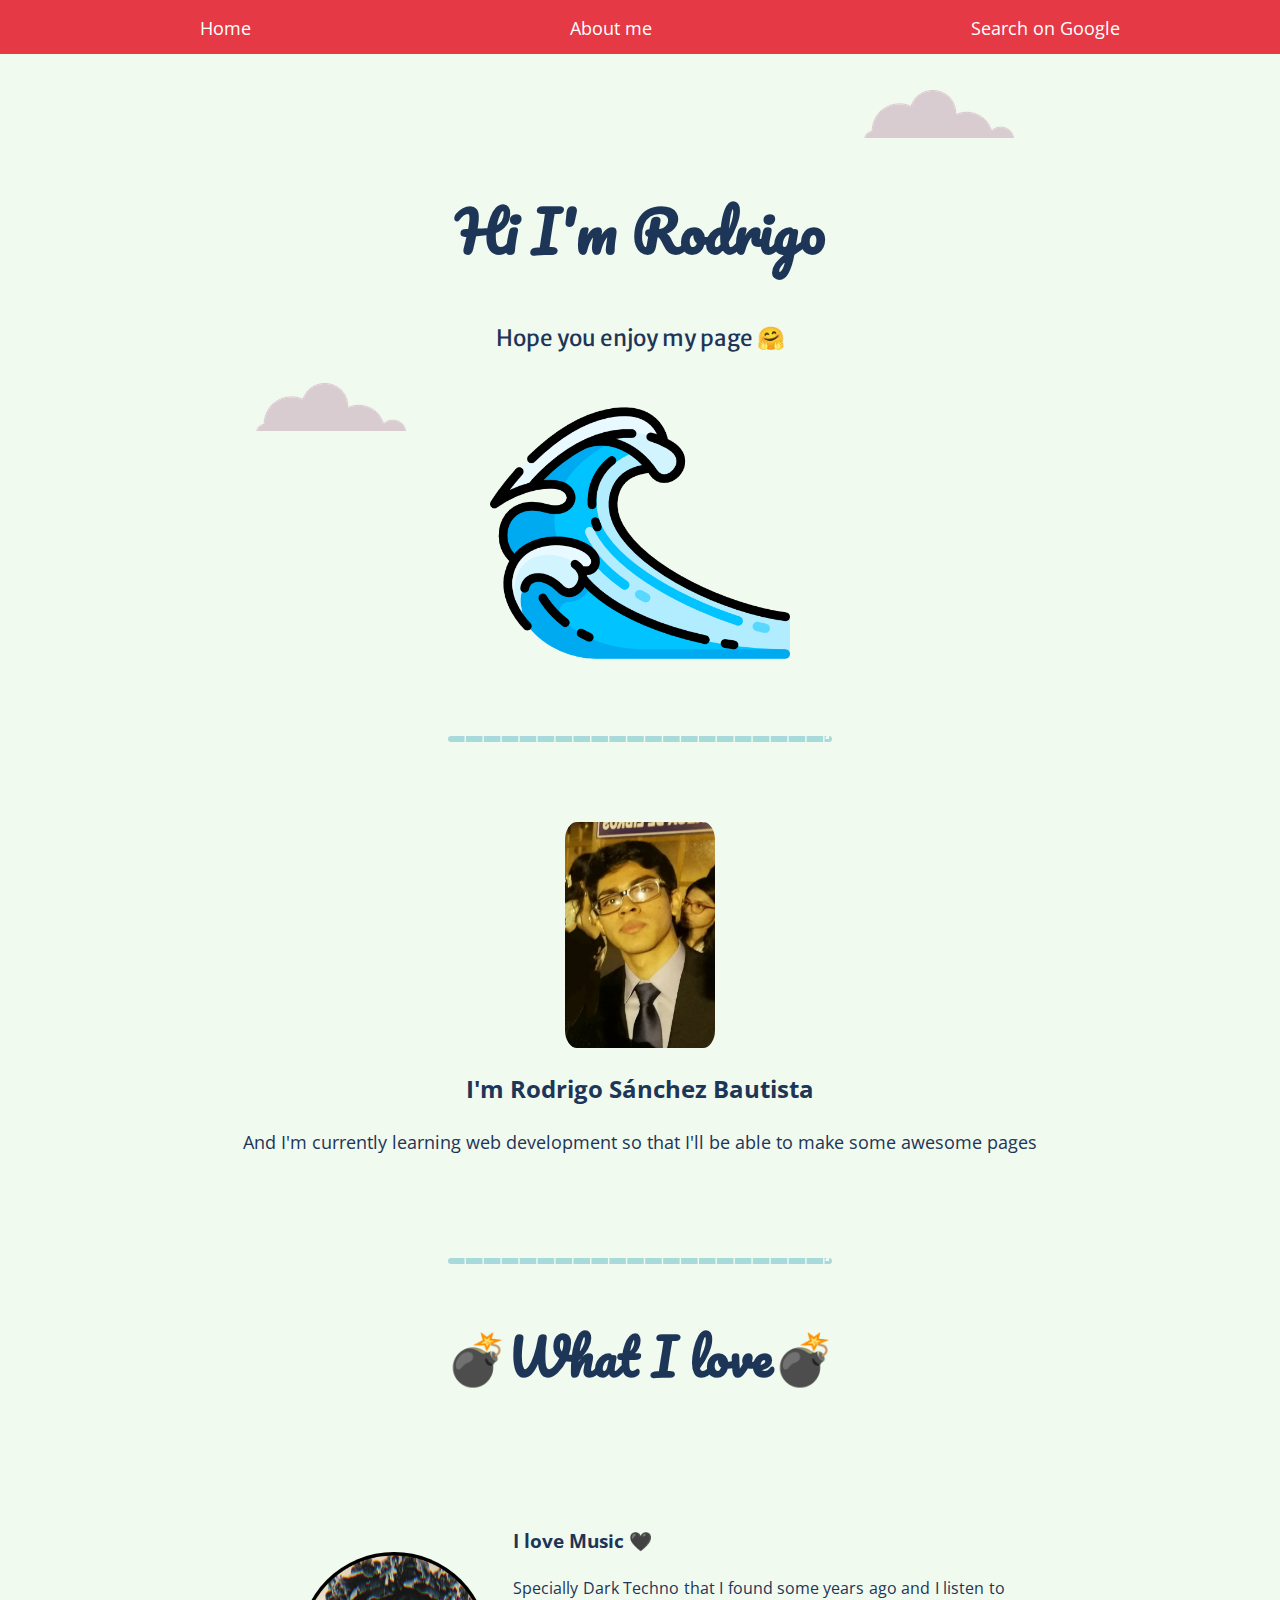
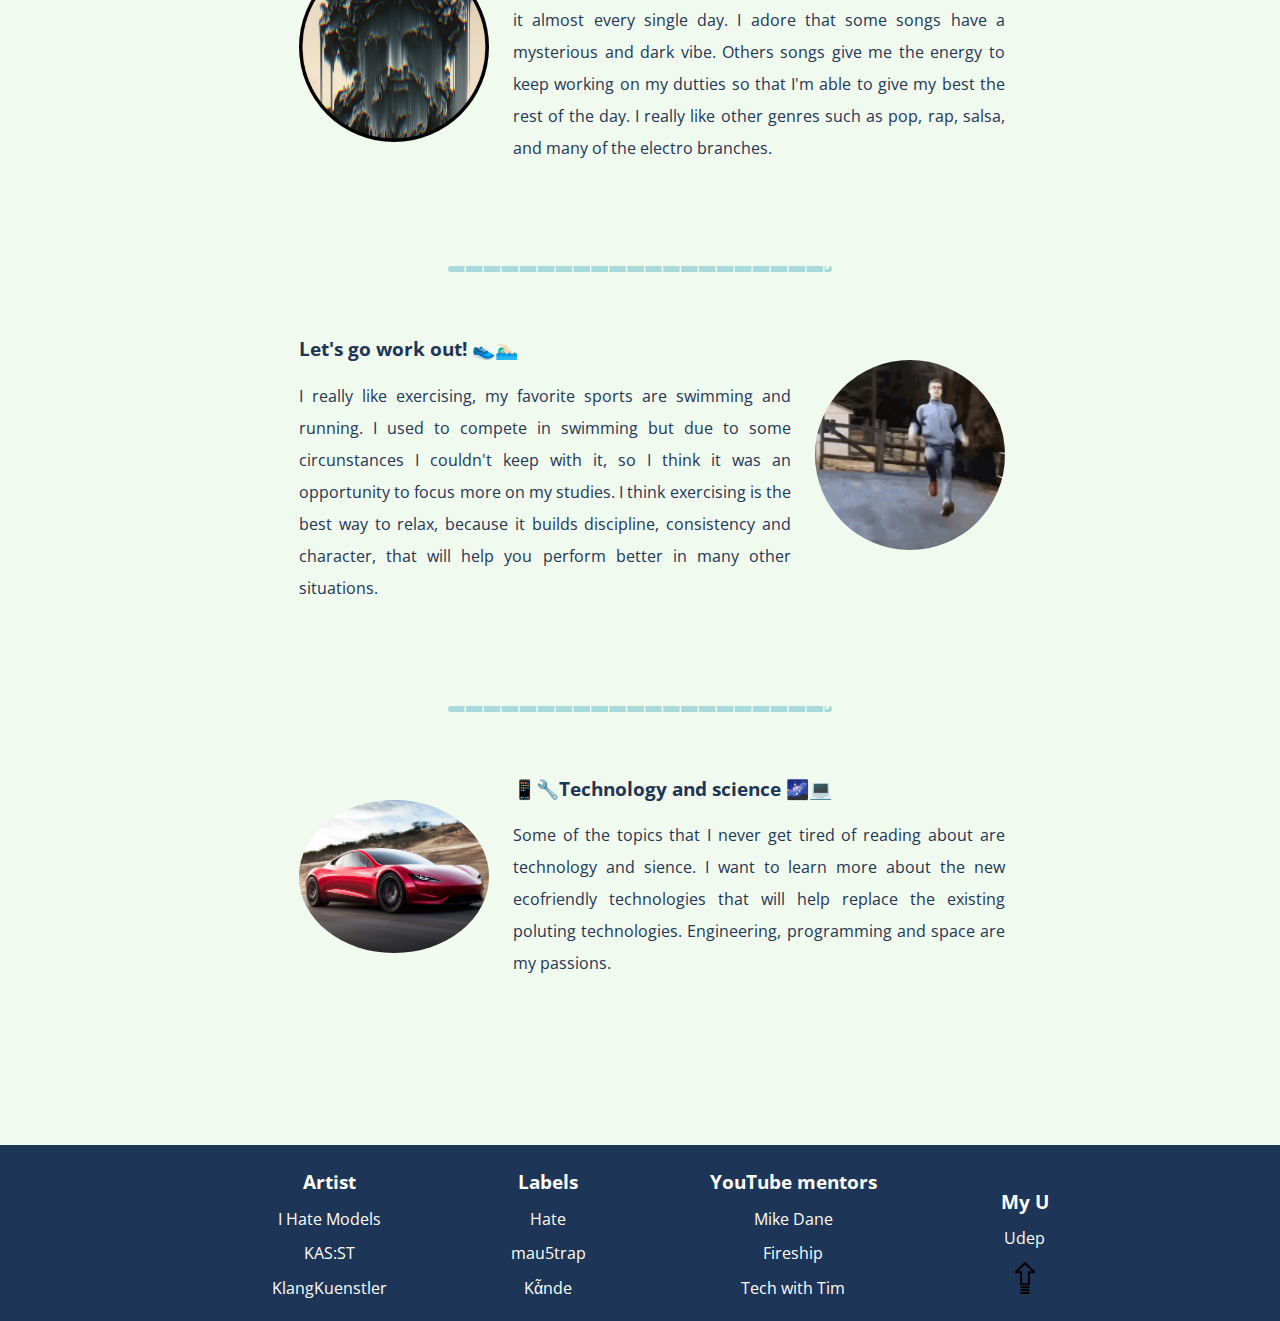
<file: index.html>
<!DOCTYPE html>
<html lang="en">
  <head>
    <meta charset="UTF-8" />
    <meta http-equiv="X-UA-Compatible" content="IE=edge" />
    <meta name="viewport" content="width=device-width, initial-scale=1.0" />
    <link rel="icon" href="favicon.ico" />
    <title>Rodrigo's page</title>
    <link rel="preconnect" href="https://fonts.gstatic.com" />
    <link
      href="https://fonts.googleapis.com/css2?family=Merriweather+Sans&family=Open+Sans&family=Pacifico&display=swap"
      rel="stylesheet"
    />
    <link rel="stylesheet" href="style.css" />
  </head>
  <body>
    <nav class="navbar">
      <ul class="navbar-nav ul-nav">
        <li class=""><a class="anchor-nav" href="index.html">Home</a></li>
        <li><a class="anchor-nav" href="about-me.html">About me</a></li>
        <li>
          <a class="anchor-nav" href="https://google.com" target="_blank"
            >Search on Google</a
          >
        </li>
      </ul>
    </nav>

    <div class="page-container">
      <img style="margin-left: 65vw" src="img/cloud.png" alt="a cloud" />
      <div class="intro-container">
        <h1 style="font-size: 3.5rem">Hi I'm Rodrigo</h1>
        <p
          style="
            font-size: 1.4rem;
            font-family: 'Merriweather Sans', sans-serif;
            text-align: center;
          "
        >
        Hope you enjoy my page 🤗
        </p>
      </div>

      <div class="intro-container">
        <img class="cloud" src="img/cloud.png" alt="a cloud" />
        <img style="width:300px" src="img/wave.png" alt="a wave" />
        <br />
      </div>

      <hr />

      <div class="intro-container" style="padding: 2rem;">
        <img
          class="my_photo"
          src="img/My photo.jpeg"
          alt="A photo of Rodrigo Sánchez"
        />
        <h2>I'm Rodrigo Sánchez Bautista</h2>
        <p style="font-size: 1.1rem;">
          And I'm currently learning web development so that I'll be able to make some
          awesome pages
        </p>
      </div>

      <hr />
      <h1 style="margin: auto auto 8rem;"> 💣What I love💣</h1>
      <div class="img-and-text">
        <img class="circle-img" src="img/Introversion.jpg" alt="marcus aurelius bust" />
        <h3 ">I love Music 🖤</h3>
        <p>
          Specially Dark Techno that I found some years ago and I listen to it almost every single day. 
          I adore that some songs have a mysterious and dark vibe. Others songs give me the energy to
          keep working on my dutties so that I'm able to give my best the rest of the day. I really like 
          other genres such as pop, rap, salsa, and many of the electro branches.
        </p>
        <br />
      </div>

      <hr />

      <div class="img-and-text">
        <img class="circle-gif" src="img/running3.gif" alt="running" />
        <h3 style="margin-left: 1.5rem;">Let's go work out! 👟🏊🏻‍♂️</h3>
        <p style="margin-left: 1.5rem;">
          I really like exercising, my favorite sports are swimming and running.
          I used to compete in swimming but due to some circunstances I couldn't keep with it, 
          so I think it was an opportunity to focus more on my studies. I think exercising is the best
          way to relax, because it builds discipline, consistency and character,
          that will help you perform better in many other situations.
        </p>
        <br />
      </div>

      <hr>

      <div class="img-and-text">
        <img class="circle-img" src="img/tesla-roadster-square.png" alt="tesla roadster" />
        <h3>📱🔧Technology and science 🌌💻</h3>
        <p>
          Some of the topics that I never get tired of reading about are technology and sience. 
          I want to learn more about the new ecofriendly technologies that will help replace
          the existing poluting technologies. Engineering, programming and space are my passions.
        </p>
        <br />
      </div>

    </div>

    <!--Footer-->
    <footer>
      <div class="footer">
        <ul class="ul-footer">
          <li class="li-footer li-foot-titles">Artist</li>
          <li class="li-footer"><a class="anchor-nav" href="https://www.youtube.com/channel/UCLbghrmYY2iY4RKitpIbc7Q" target="_blank">I Hate Models</a></li>
          <li class="li-footer"><a class="anchor-nav" href="https://www.youtube.com/channel/UC4TpV2iGpAmoM5N8eo5XxwA" target="_blank">KAS:ST</a></li>
          <li class="li-footer"><a class="anchor-nav" href="https://www.youtube.com/channel/UCVhGY5dI7gD1uArjjkuNr_w" target="_blank">KlangKuenstler</a></li>
        </ul>
        <ul class="ul-footer">
          <li class="li-footer li-foot-titles">Labels</li>
          <li class="li-footer"><a class="anchor-nav" href="https://www.youtube.com/channel/UC6qQOTx9LuKMC5p2dbjmSRg" target="_blank">Hate</a></li>
          <li class="li-footer"><a class="anchor-nav" href="https://www.youtube.com/user/mau5trap" target="_blank">mau5trap</a></li>
          <li class="li-footer"><a class="anchor-nav" href="https://www.youtube.com/user/XCANDE90X" target="_blank">Kἇnde</a></li>
        </ul>
        <ul class="ul-footer">
          <li class="li-footer li-foot-titles">YouTube mentors</li>
          <li class="li-footer"><a class="anchor-nav" href="https://www.youtube.com/channel/UCvmINlrza7JHB1zkIOuXEbw" target="_blank">Mike Dane</a></li>
          <li class="li-footer"><a class="anchor-nav" href="https://www.youtube.com/c/AngularFirebase" target="_blank">Fireship</a></li>
          <li class="li-footer"><a class="anchor-nav" href="https://www.youtube.com/channel/UC4JX40jDee_tINbkjycV4Sg" target="_blank">Tech with Tim</a></li>
        </ul>
        <ul class="ul-footer">
          <li class="li-footer li-foot-titles">My U</li>
          <li class="li-footer"><a class="anchor-nav" href="http://udep.edu.pe/" target="_blank">Udep</a></li>
          <li class="li-footer"><a class="anchor-nav" href=""><img src="img/up-arrow.png" alt="up arrow"></a></li>
        </ul>
      </div>
    </footer>
  </body>
</html>
</file>
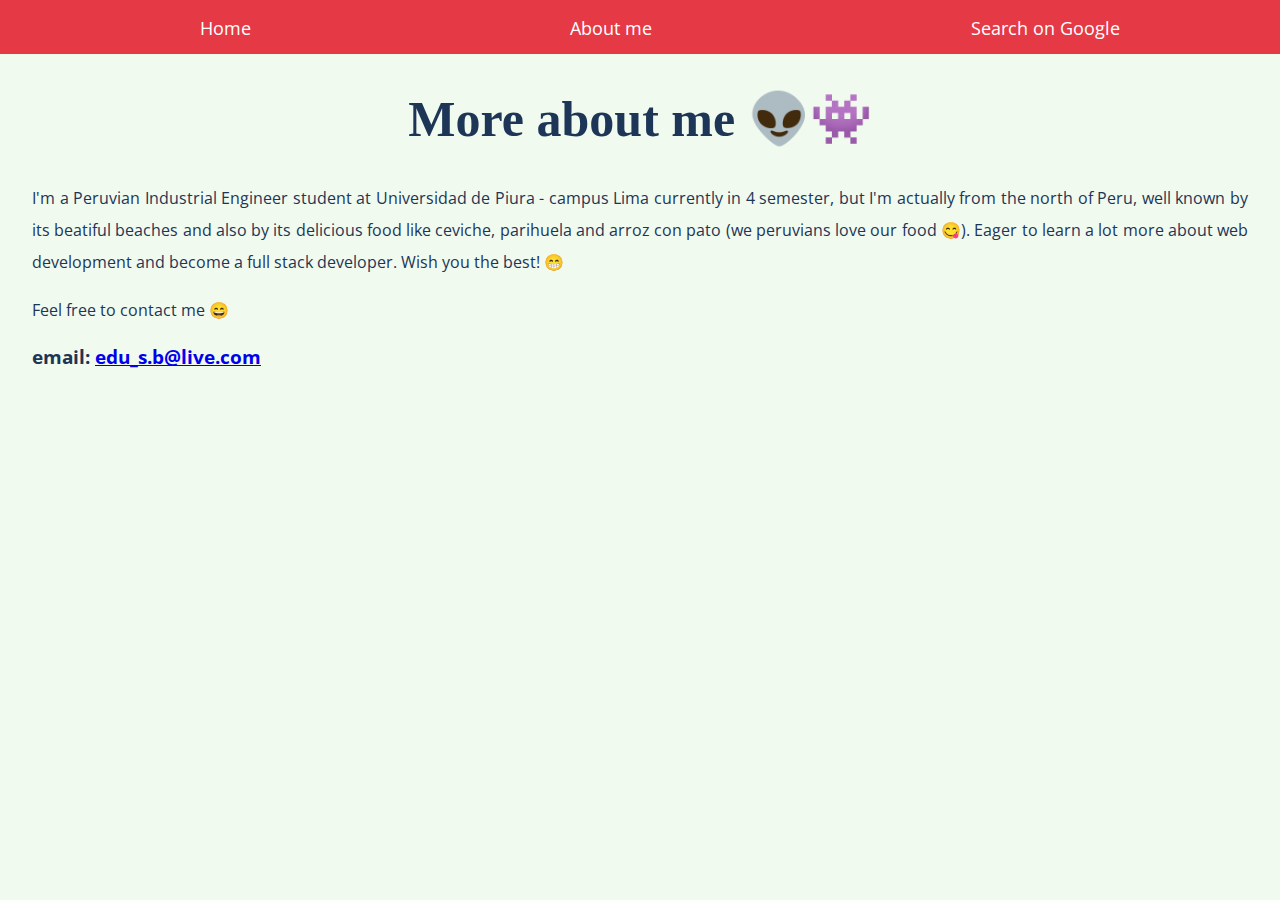
<file: about-me.html>
<!DOCTYPE html>
<html lang="en">
  <head>
    <meta charset="UTF-8" />
    <meta http-equiv="X-UA-Compatible" content="IE=edge" />
    <meta name="viewport" content="width=device-width, initial-scale=1.0" />
    <link
      href="https://fonts.googleapis.com/css2?family=Open+Sans:wght@300;400&display=swap"
      rel="stylesheet"
    />
    <link rel="stylesheet" href="style.css" />
    <title>Rodrigo's page</title>
  </head>
  <body>
    <nav class="navbar">
      <ul class="navbar-nav ul-nav">
        <li class=""><a class="anchor-nav" href="index.html">Home</a></li>
        <li><a class="anchor-nav" href="about-me.html">About me</a></li>
        <li>
          <a class="anchor-nav" href="https://google.com" target="_blank"
            >Search on Google</a
          >
        </li>
      </ul>
    </nav>

    <div class="page-container">
      <h1>More about me 👽👾</h1>
      <p>
        I'm a Peruvian Industrial Engineer student at Universidad de Piura -
        campus Lima currently in 4 semester, but I'm actually from the north of
        Peru, well known by its beatiful beaches and also by its delicious food
        like ceviche, parihuela and arroz con pato (we peruvians love our food
        😋). Eager to learn a lot more about web development and become a full
        stack developer. Wish you the best! 😁
      </p>
      <p>Feel free to contact me 😄</p>
      <h3>email: <a href="mailto:edu_s.b@live.com">edu_s.b@live.com</a></h3>
    </div>
  </body>
</html>
</file>
<file: style.css>
:root {
  font-family: "Open Sans", sans-serif;
  --text-color: #1d3557;
  --background-color: #f1faee;
  --nav-background: #e63946;
  --nav-text-color: white;
  --scrollbar-thumb: #457b9d;
}

body {
  margin: 0;
  margin-top: 10vh;
  background: var(--background-color);
  color: var(--text-color);
}

p {
  line-height: 2;
  text-align: justify;
}

ul.ul-nav {
  list-style-type: none;
  margin: 0;
}

a.anchor-nav {
  color: currentColor;
  text-decoration: none;
}

div.page-container {
  padding: 0 2.5vw 0 2.5vw;
}

h1 {
  font-family: "Pacifico", cursive;
  font-size: 50px;
  text-align: center;
}

::-webkit-scrollbar {
  width: 1vw;
}
::-webkit-scrollbar-track {
  background: #a8dadc;
}
::-webkit-scrollbar-thumb {
  background: var(--scrollbar-thumb);
  border-radius: 5px;
}

nav.navbar {
  width: 100%;
  height: 6vh;
  background: var(--nav-background);
  color: var(--nav-text-color);
  font-size: 1.15em;
  position: fixed;
  top: 0;
}

ul.navbar-nav {
  display: flex;
  height: 100%;
  align-items: center;
  justify-content: space-around;
}

div.div1 {
  width: 50px;
  height: 50px;
  background: blue;
}

div.div2 {
  width: 50px;
  height: 50px;
  background: red;
}

div.intro-container {
  margin: 0 auto;
  width: fit-content;
  text-align: center;
}

img.cloud {
  position: absolute;
  left: 20vw;
  z-index: -1;
}

hr {
  margin: 3rem auto;
  border-style: dashed none none none;
  border-top: dashed #a8dadc;
  border-width: 0.4rem;
  border-radius: 10px;
  width: 30vw;
}

div.footer {
  background: var(--text-color);
  width: 100%;
  height: fit-content;
  color: var(--nav-text-color);
  margin: 8rem 0 0 0;
  text-align: center;
}

ul.ul-footer {
  display: inline-block;
  list-style-type: none;
  align-items: center;
  height: 100%;
}

li.li-footer {
  padding: 0.4rem 2.5rem;
  text-align: center;
}

img.circle-img {
  width: 190px;
  border-radius: 50%;
  float: left;
  margin: 1.5rem;
}

img.circle-gif {
  width: 190px;
  border-radius: 50%;
  float: right;
  margin: 1.5rem 0 1.5rem 1.5rem;
}

img.my_photo {
  width: 150px;
  border-radius: 8%;
}

div.img-and-text {
  margin: 4rem auto;
  width: 60%;
}

li.li-foot-titles {
  font-weight: bold;
  font-size: 1.2em;
}
</file>
